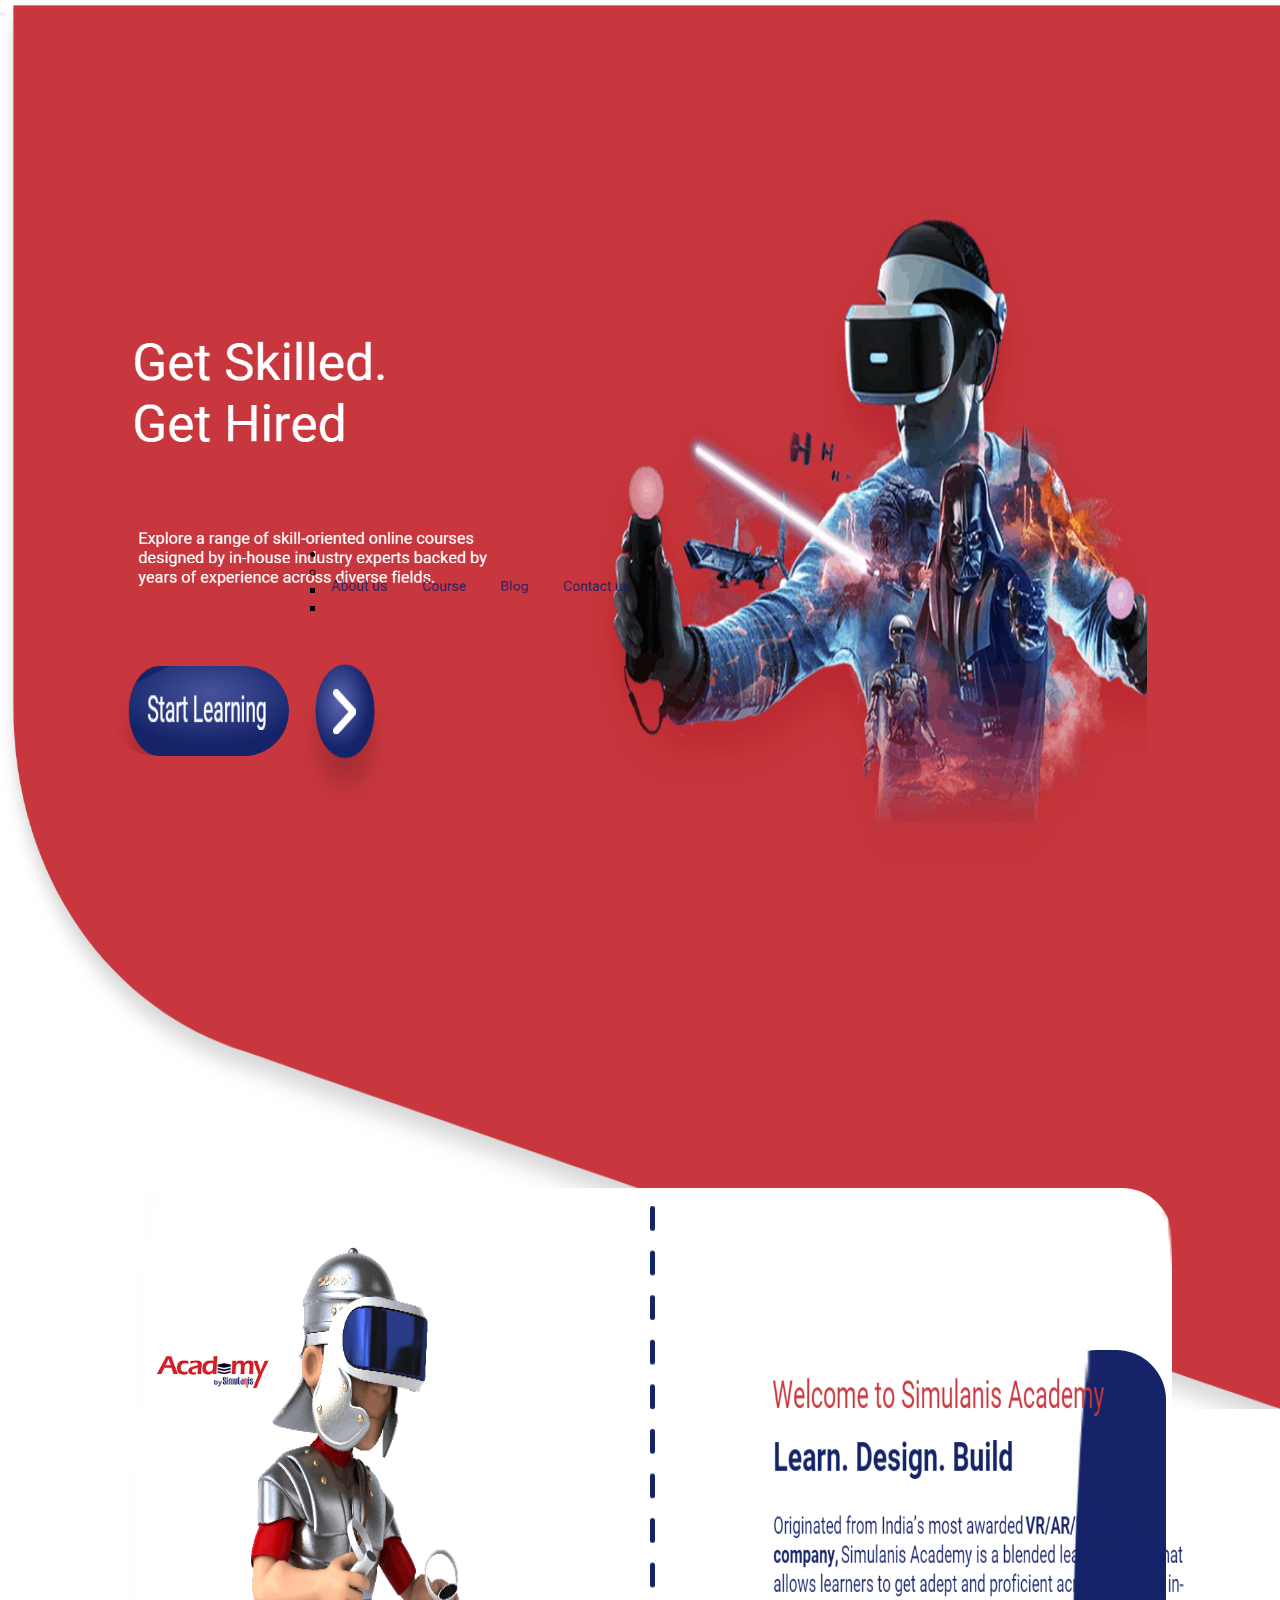
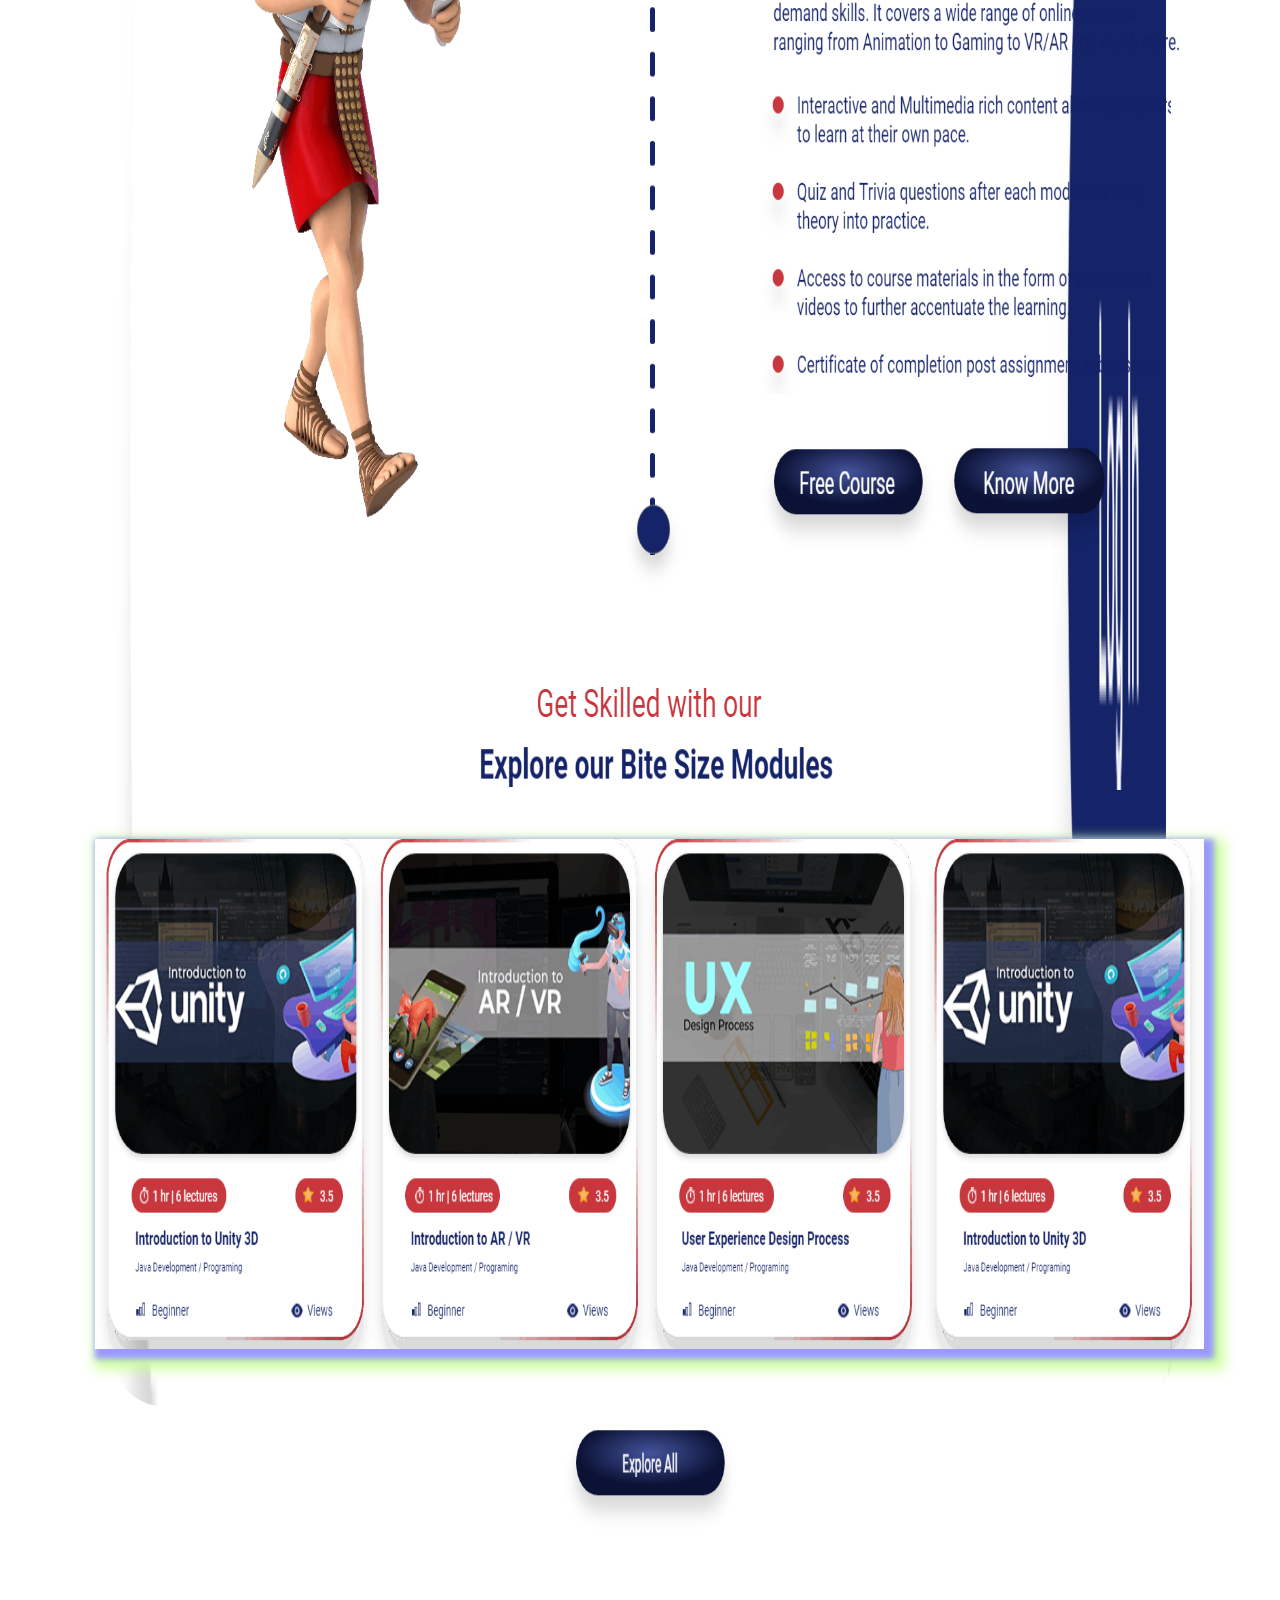
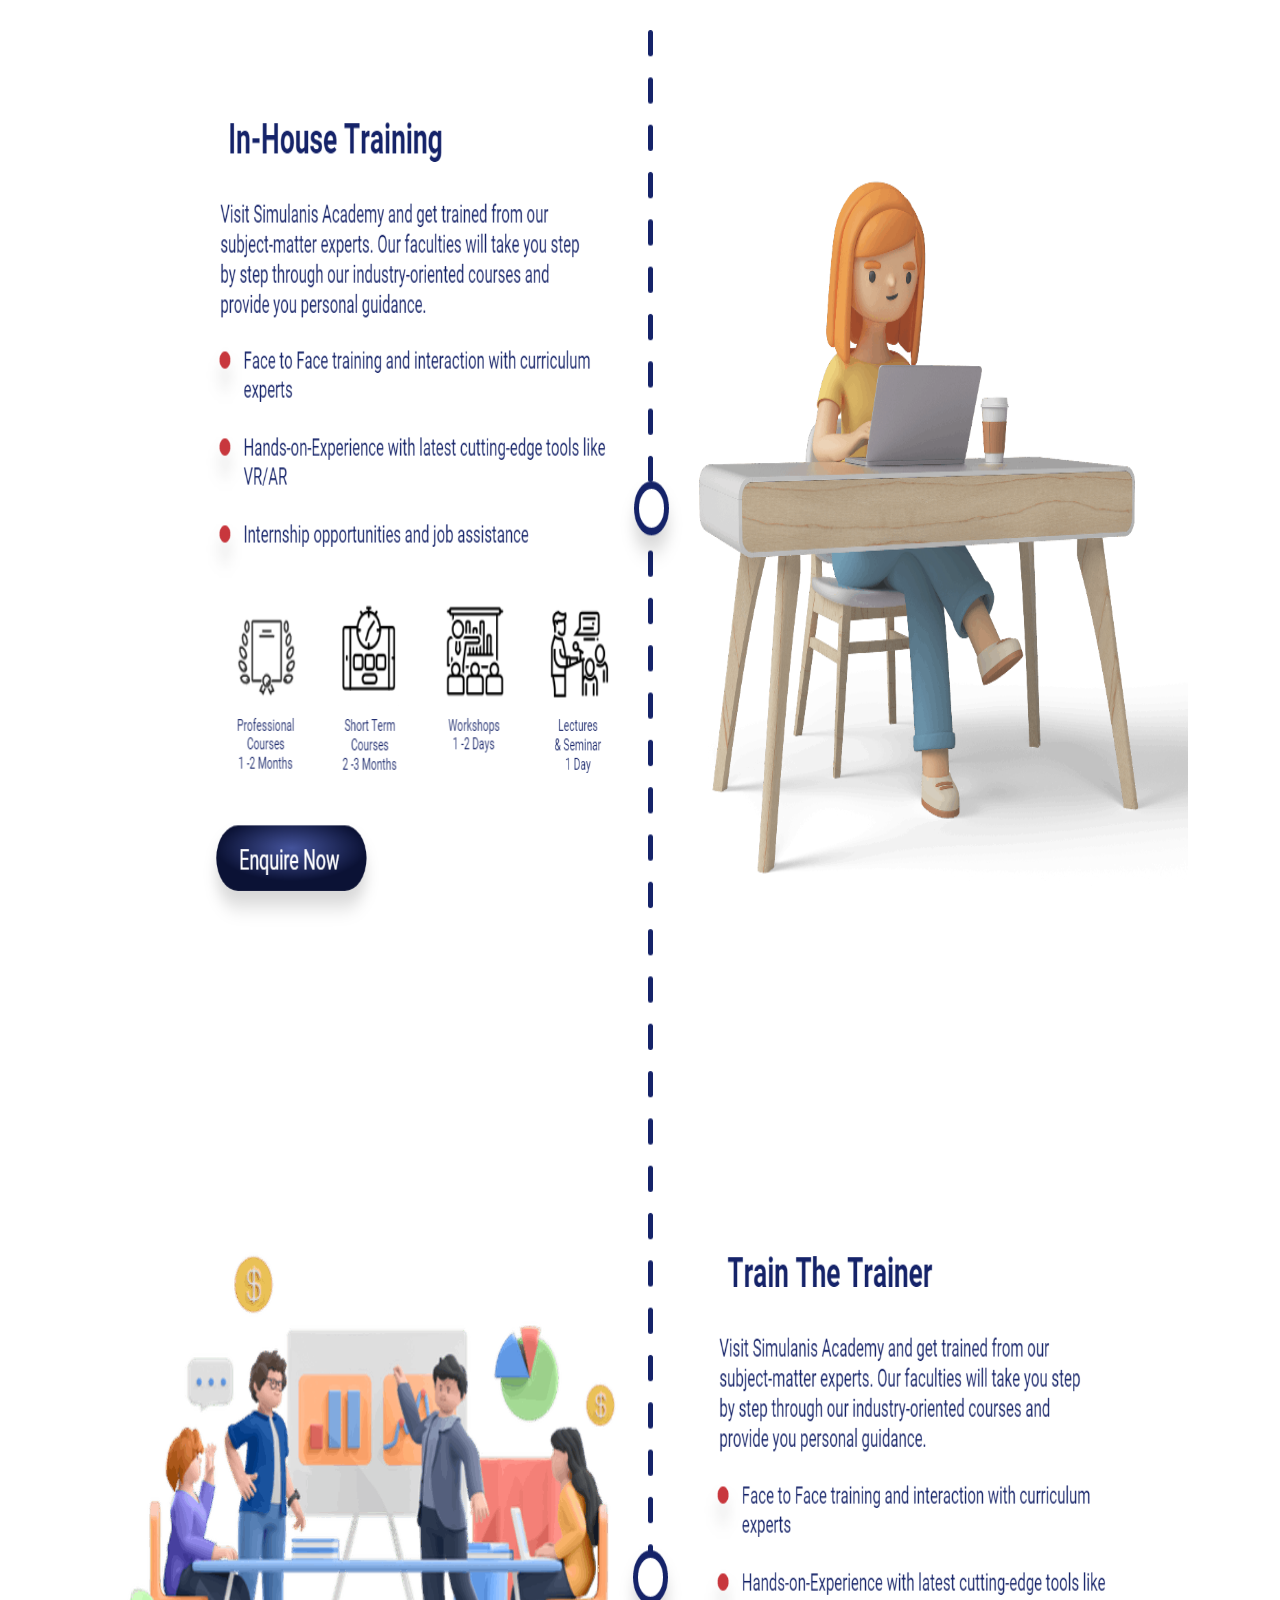
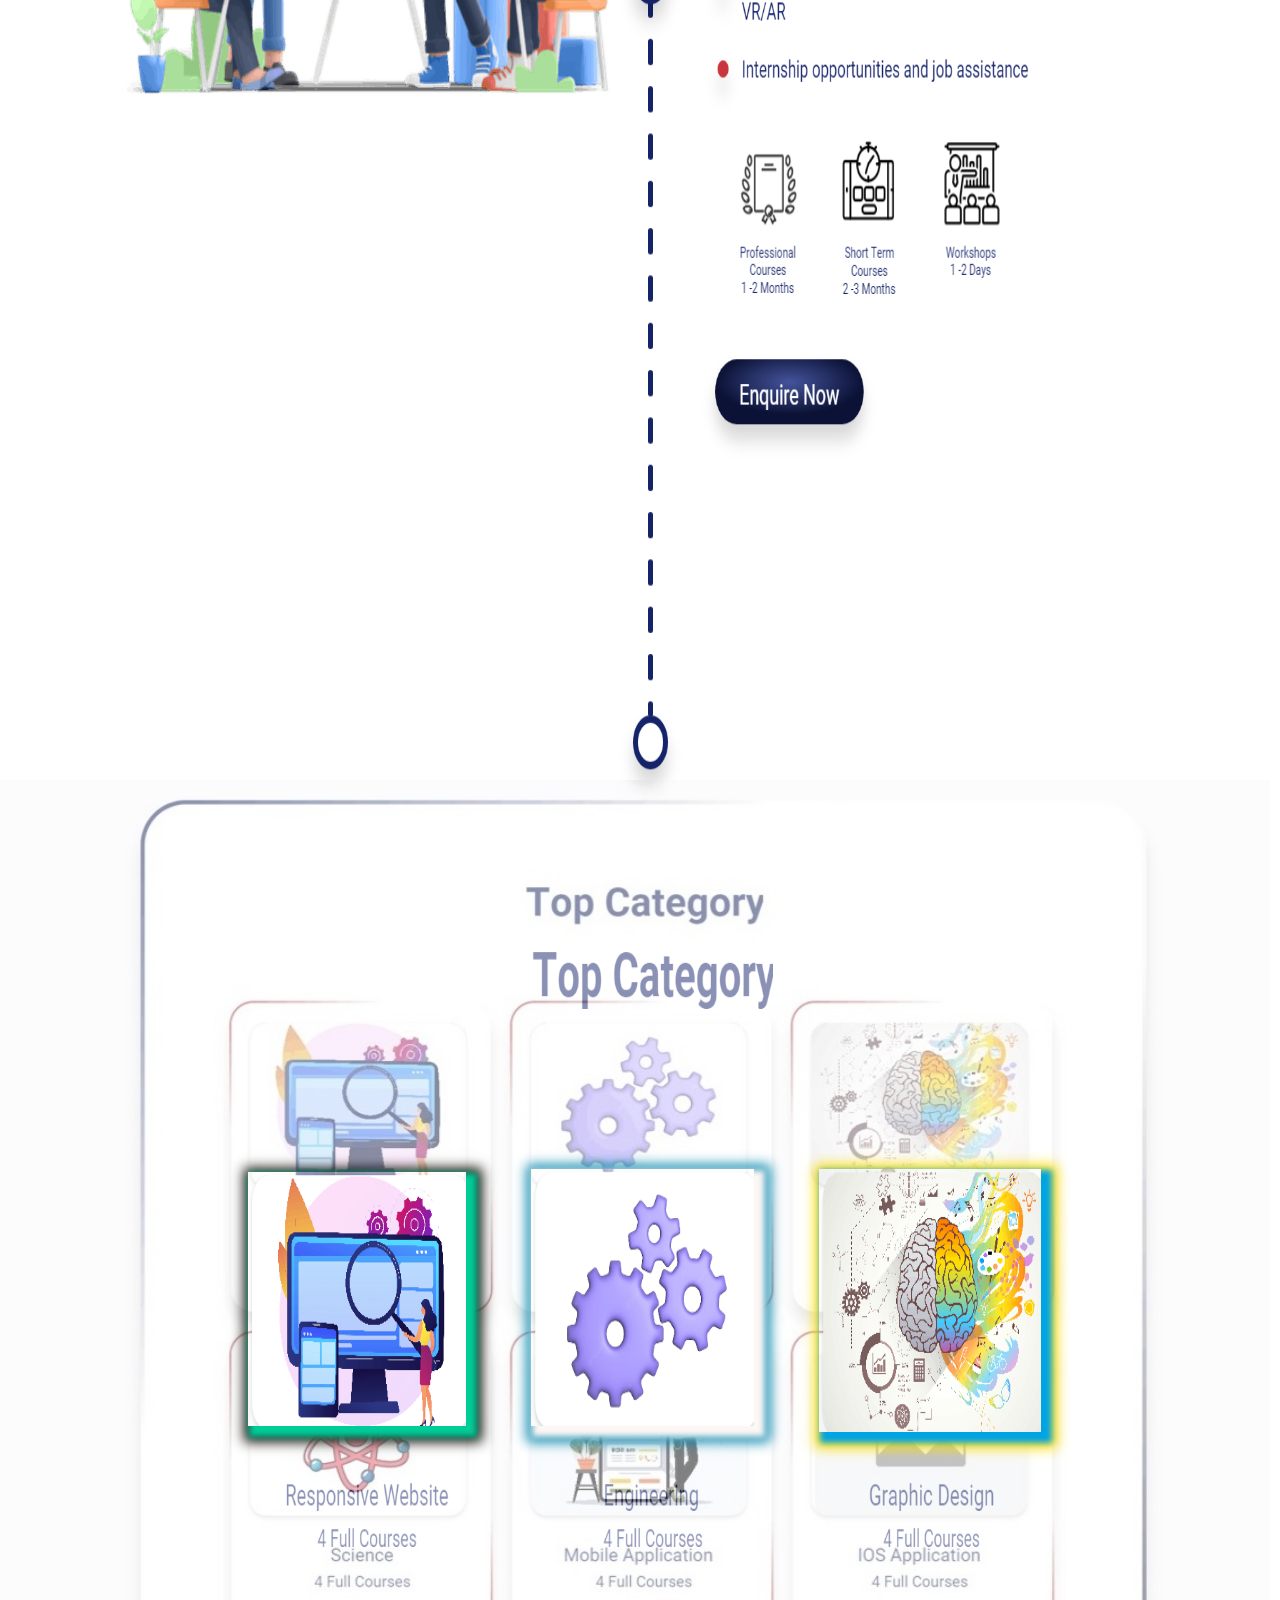
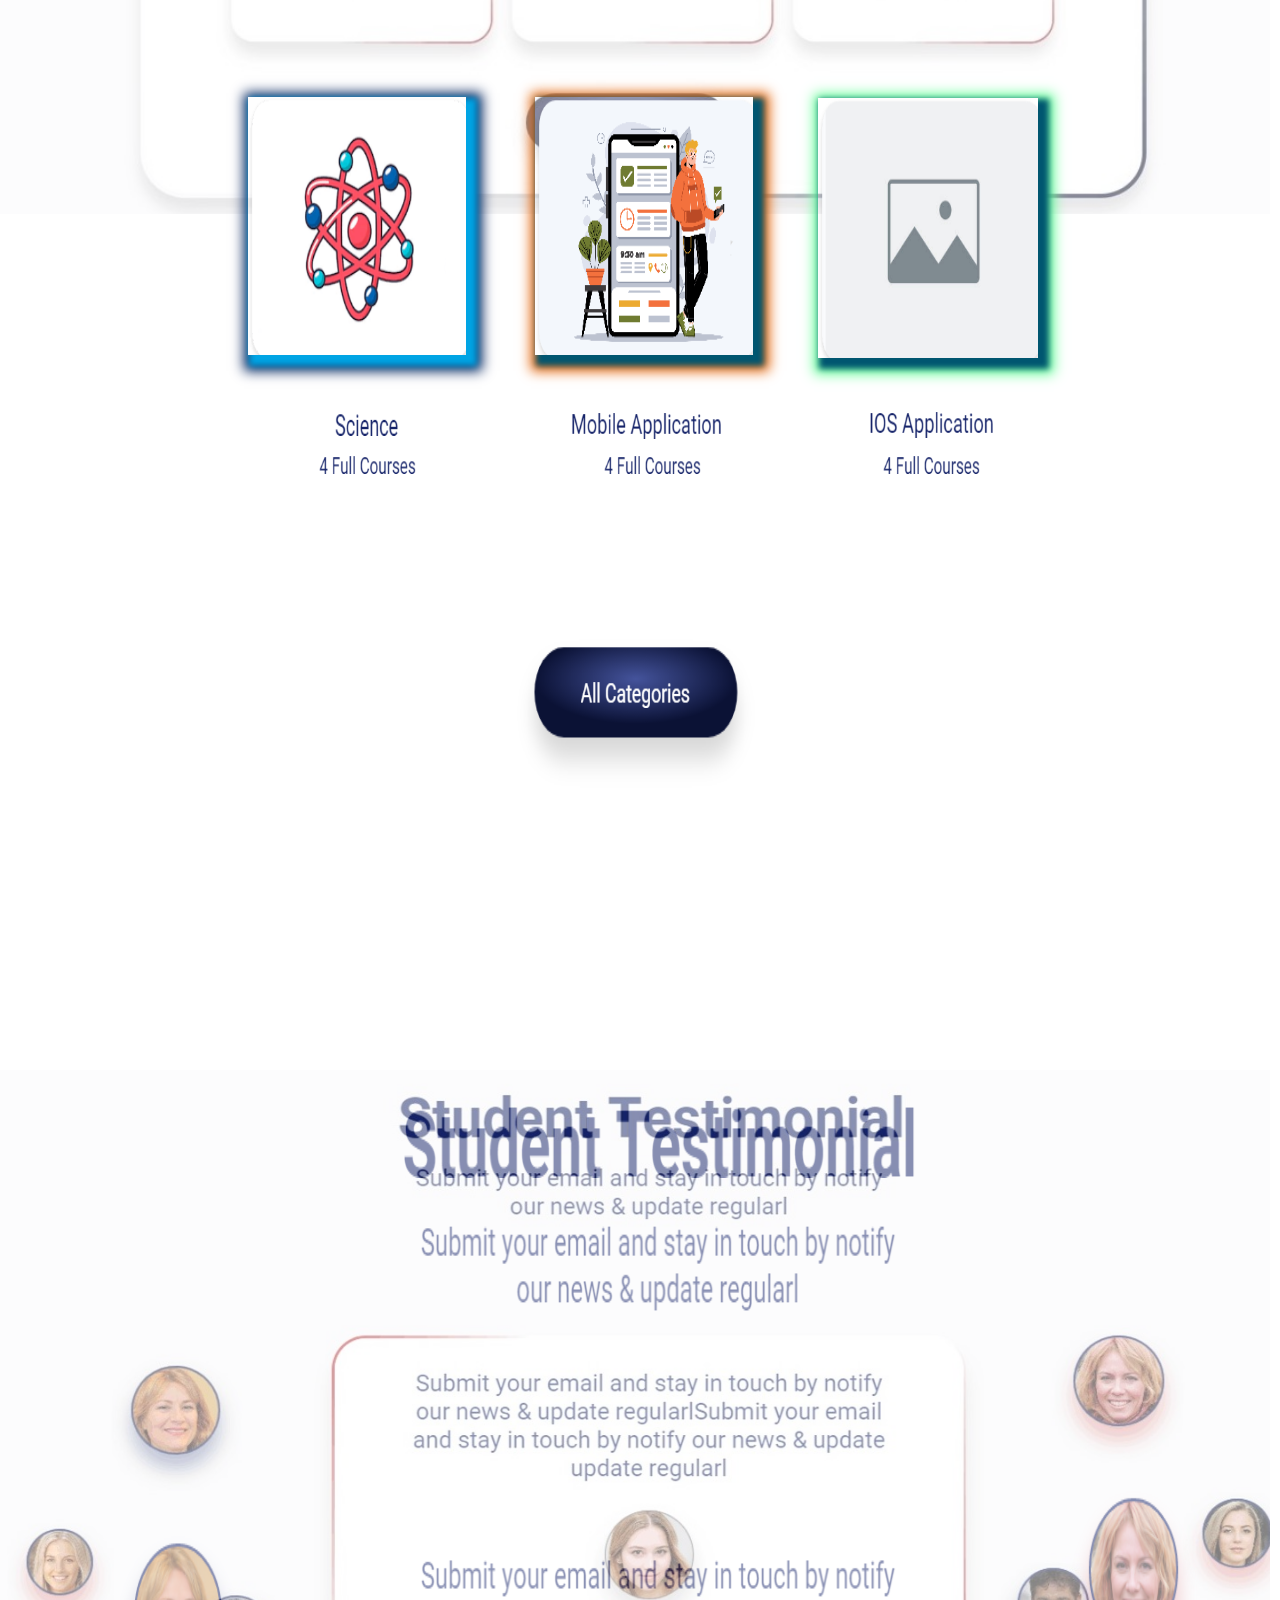
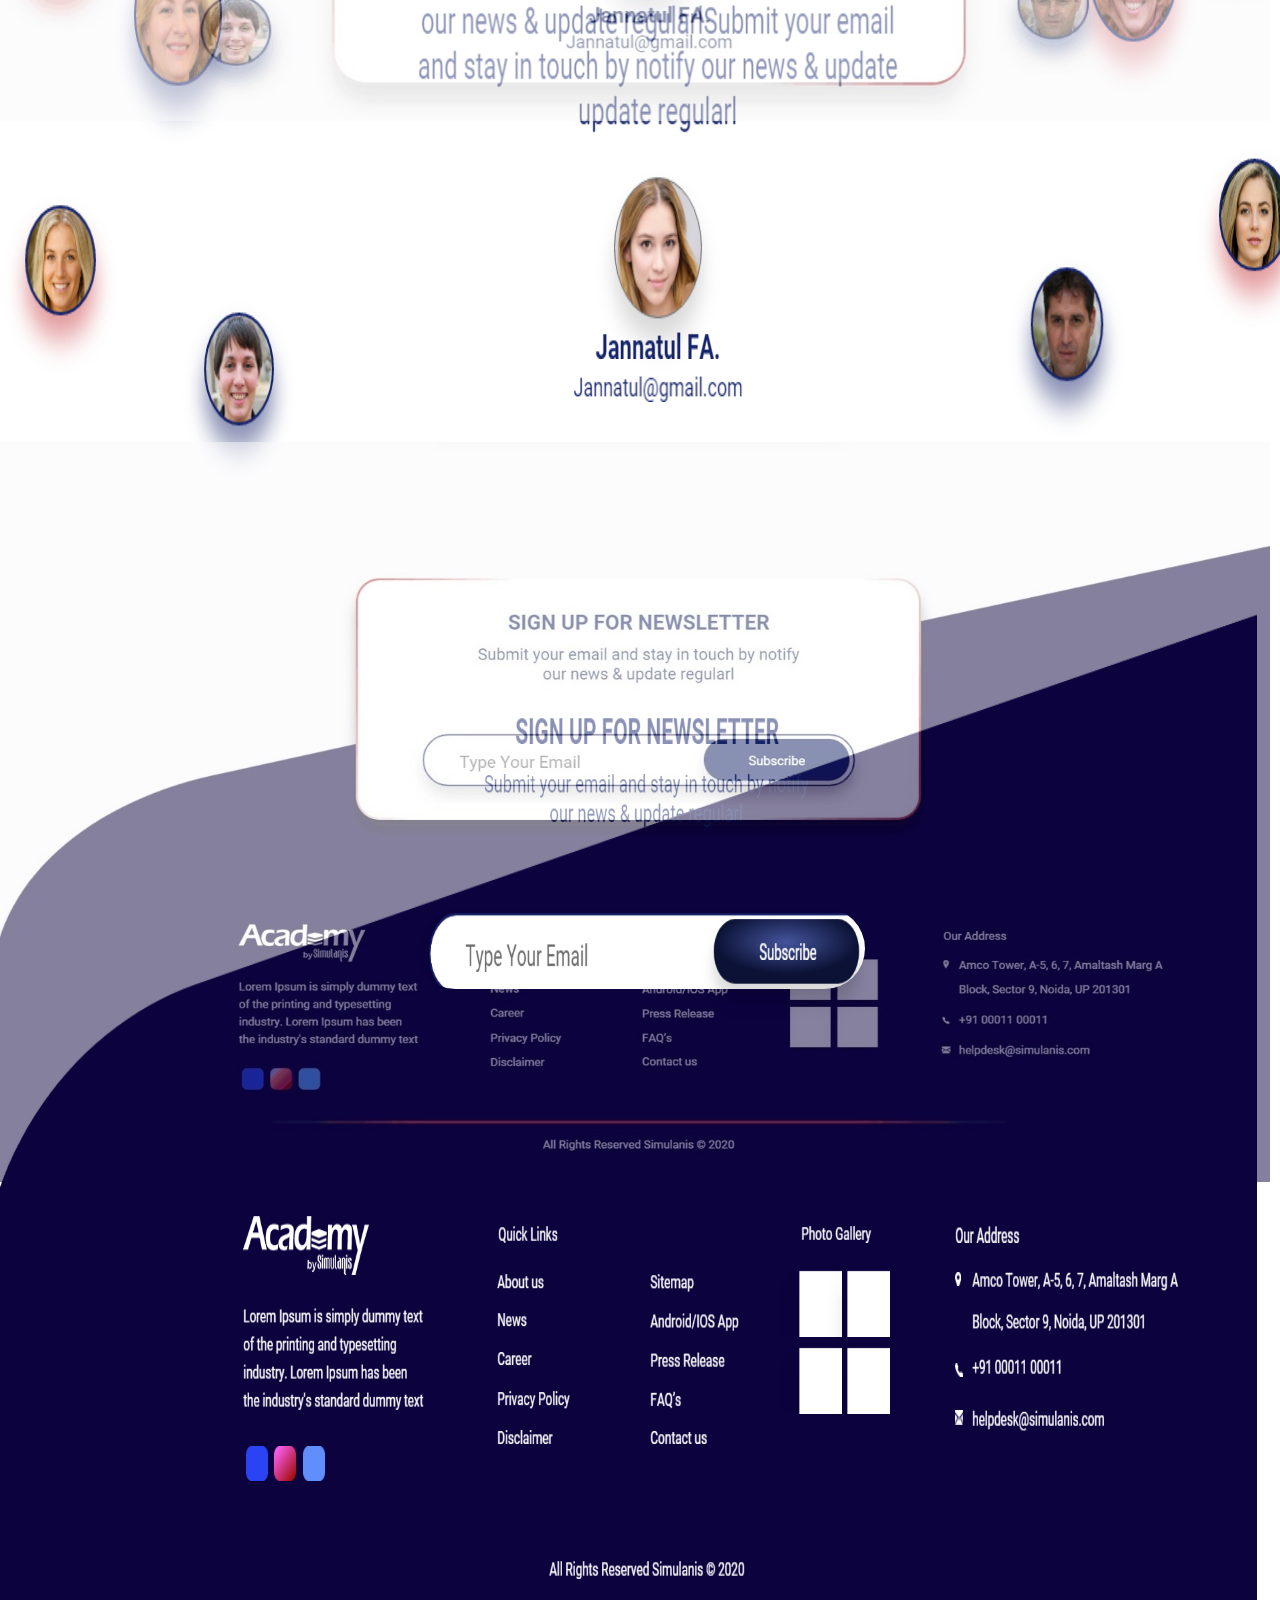
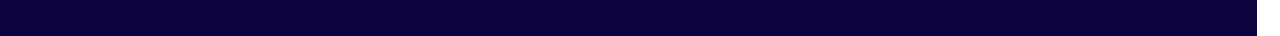
<file: index.html>
<!DOCTYPE html>
<html lang="en">

<head>
  <meta charset="UTF-8">
  <meta http-equiv="X-UA-Compatible" content="IE=edge">
  <meta name="viewport" content="width=device-width, initial-scale=1.0">
  <title>Document</title>
  <link rel="stylesheet" href="style.css">
  <link href="https://cdn.jsdelivr.net/npm/bootstrap@5.2.2/dist/css/bootstrap.min.css" rel="stylesheet"
    integrity="sha384-Zenh87qX5JnK2Jl0vWa8Ck2rdkQ2Bzep5IDxbcnCeuOxjzrPF/et3URy9Bv1WTRi" crossorigin="anonymous">
</head>

<body>

  <div>
    <!-- <img class="img1" src="clone.jpg" alt=""> -->
    <div>
      <!-- <img class="clone" src="clone1.jpg" alt=""> -->
    </div>
    <div>
      <!-- <img class="clo" src="clone 2.jpg" alt=""> -->
    </div>
    <div>
      <!-- <img class="paradox" src="clone 3.jpg" alt=""> -->
    </div>
    <div>
      <img class="panthar" src="clone 4.jpg" alt="">
    </div>
    <div>
      <img class="spider" src="clone 5.jpg" alt="">
    </div>
    <div>
      <img class="Thor" src="clone 6.jpg" alt="">
    </div>


    <div>
      <img class="Tannu" src="Path 1.png" alt="">
    </div>

    <nav class="navbar navbar-expand-lg">
      <img class="Rect" src="Rectangle 1.png" alt="">
      <img class="log" src="Rectangle 2.png" alt="">
      <img class="Login" src="Log In.png" alt="">
      <div class="container">
        <a class="navbar-brand" href="#"><img class="img" src="logo .png" alt="logo" style="width: 100px;"></a>
        <button class="navbar-toggler" type="button" data-bs-toggle="offcanvas" data-bs-target="#navbarOffcanvasLg"
          aria-controls="navbarOffcanvasLg">
          <span class="navbar-toggler-icon"></span>
        </button>
        <div class="nav">
          <div class="offcanvas offcanvas-end" tabindex="-1" id="navbarOffcanvasLg"
            aria-labelledby="navbarOffcanvasLgLabel">
            <div class="collapse navbar-collapse" id="navbarSupportedContent">
              <ul class="navbar-nav me-auto mb-2 mb-lg-0">
                <li class="nav-item">
                  <a class="nav-link active" aria-current="page" href="#"><img class="AU" src="About us .png"
                      alt=""></a>
                </li>
                <div class="collapse navbar-collapse" id="navbarSupportedContent">
                  <ul class="navbar-nav me-auto mb-2 mb-lg-0">
                    <li class="nav-item">
                      <a class="nav-link active" aria-current="page" href="#"><img class="course" src="Course .png"
                          alt=""></a>
                    </li>
                    <div class="collapse navbar-collapse" id="navbarSupportedContent">
                      <ul class="navbar-nav me-auto mb-2 mb-lg-0">
                        <li class="nav-item">
                          <a class="nav-link active" aria-current="page" href="#"><img class="blog" src="Blog .png"
                              alt=""></a>
                        </li>
                        <div class="collapse navbar-collapse" id="navbarSupportedContent">
                          <ul class="navbar-nav me-auto mb-2 mb-lg-0">
                            <li class="nav-item">
                              <a class="nav-link active" aria-current="page" href="#"><img class="CU"
                                  src="Contact us .png" alt=""></a>
                            </li>
                            <img class="search" src="search.png" alt="">


                        </div>







                        <!-- <form class="d-flex" role="search">
              <input class="form-control me-2" type="search" placeholder="Search" aria-label="Search">
              <button class="btn btn-outline-success" type="submit">Search</button>
            </form>  -->
                    </div>
                </div>
    </nav>
  </div>

  <img class="Get" src="Get Skilled._Ge.png" alt="">

  <img class="exp" src="Explore a range.png" alt="">

  <img class="st" src="Rectangle 7.png" alt="">

  <img class="sl" src="Start Learning.png" alt="">

  <img class="R8" src="Rectangle 8.png" alt="">

  <img class="AR" src="chevron-back.png" alt="">

  <div>

    <img class="psvr" src="psvr-overview-e.png" alt="">
  </div>


  <img class="super" src="3d-illustration.png" alt="">
  <img class="hero" src="Path 7025.png" alt="">
  <img class="OL" src="Ellipse 1.png" alt="">
  </div>


  <img class="wel" src="Welcome to Simu.png" alt="">
  <img class="learn" src="Learn. Design. .png" alt="">
  <img class="of" src="Originated from.png" alt="">
  <!-- <img class="IA" src="Interactive and.png" alt=""> -->
  <img class="IA" src="Group 170.png" alt="">
  <img class="AK" src="Rectangle 298.png" alt="">
  <img class="FC" src="Free Course.png" alt="">
  <img class="TK" src="Rectangle 298.png" alt="">
  <img class="KM" src="Know More.png" alt="">


  <div>
    <img class="NS" src="Get Skilled wit.png" alt="">
    <img class="EB" src="Explore our Bit.png" alt="">
  </div>

  <div>
    <img class="NT" src="Scroll Group 2.png" alt="">
  </div>
  <div>
    <img class="XL" src="Rectangle 298.png" alt="">
    <img class="MTV" src="Explore All.png" alt="">
    <img class="King" src="In-House Traini.png" alt="">
    <img class="Line" src="Line.png" alt="">
    <img class="Circle" src="Ellipse 38.png" alt="">
    <img class="CR" src="Ellipse 38.png" alt="">
    <img class="AT" src="Ellipse 38.png" alt="">
    <img class="VS" src="Visit Simulanis.png" alt="">
    <img class="GP" src="Group 172.png" alt="">
    <img class="IPL" src="Group 174.png" alt="">
    <img class="Model" src="Model.png" alt="">
    <img class="BT" src="business-traini.png" alt="">
    <img class="RJ" src="Rectangle 298.png" alt="">
    <img class="JK" src="Enquire Now.png" alt="">
    <img class="LS" src="Train The Train.png" alt="">
    <img class="ASR" src="Visit Simulanis.png" alt="">
    <img class="DG" src="Group 172.png" alt="">
    <img class="wc" src="Group 175.png" alt="">
    <img class="TL" src="Rectangle 298.png" alt="">
    <img class="PL" src="Enquire Now.png" alt="">
  </div>

  <div>
    <img class="RCR" src="Top Category.png" alt="">
    <img class="RIP" src="cp.png" alt="">
    <img class="RW" src="Responsive Webs.png" alt="">
    <img class="RRR" src="Full Courses.png" alt="">
    <img class="WFRG" src="3d-rendering-se.png" alt="">
    <img class="ES" src="Engineering.png" alt="">
    <img class="SM" src="Full Courses.png" alt="">
    <img class="LML" src="em.png" alt="">
    <img class="GD" src="Graphic Design.png" alt="">
    <img class="NN" src="Full Courses.png" alt="">
    <img class="NKT" src="molecule-atom-i.png" alt="">
    <img class="SE" src="Science.png" alt="">
    <img class="RM" src="Full Courses.png" alt="">
    <img class="BFF" src="Mobile.png" alt="">
    <img class="MA" src="Mobile Applicat.png" alt="">
    <img class="BH" src="Full Courses.png" alt="">
    <img class="Blank" src="istockphoto-122.png" alt="">
    <img class="IOS" src="IOS Application.png" alt="">
    <img class="IMY" src="Full Courses.png" alt="">
    <img class="CF" src="Rectangle 298.png" alt="">
    <img class="AC" src="All Categories.png" alt="">
  </div>

  <div>
    <img class="AB" src="Student Testimo.png" alt="">
    <img class="SI" src="Submit your ema.png" alt="">
    <img class="BAD" src="Ellipse 4.png" alt="">
    <img class="HONEY" src="Ellipse 7.png" alt="">
    <img class="DC" src="Ellipse 5.png" alt="">
    <img class="sukki" src="Ellipse 9.png" alt="">
    <img class="SK" src="Ellipse 6.png" alt="">
    <img class="ST" src="Ellipse 8.png" alt="">
    <img class="SP" src="Submit your ema para.png" alt="">
    <img class="pick" src="Ellipse 10.png" alt="" >
    <img class="JF" src="Jannatul FA..png" alt="">
    <img class="DJ" src="Jannatul@gmail..png" alt="">
  </div>

  <div>
    <img class="FP" src="Footer Path .png" alt="">
    <img class="SUFN" src="SIGN UP FOR NEW.png" alt="">
    <img class="SA" src="se.png" alt="">
    <img class="Footer" src="Rectangle footer.png" alt="">
    <img class="Email" src="Type Your Email.png" alt="">
    <img class="KGF" src="Rectangle 298.png" alt="">
    <img class="Subscribe" src="Subscribe.png" alt="">
    <img class="ROM" src="footerlogo.png" alt="">
    <img class="Lorem" src="Lorem Ipsum is .png" alt="">
    <img class="Box" src="Rectangle 102.png" alt="">
    <img class="Box1" src="Rectangle 103.png" alt="">
    <img class="Box2" src="Rectangle 104.png" alt="">
    <img class="Quick" src="Quick Links.png" alt="">
    <img class="USA" src="About us_News_C.png" alt="">
    <img class="UK" src="Sitemap_Android.png" alt="">
    <img class="PG" src="Photo Gallery.png" alt="">
    <img class="CALL" src="Rectangle 153.png" alt="">
    <img class="RAAT" src="Rectangle 154.png" alt="">
    <img class="KAL" src="Rectangle 155.png" alt="">
    <img class="STAND" src="Rectangle 156.png" alt="">
    <img class="ADDRESS" src="Our Address.png" alt="">
    <img class="TOWER" src="Amco Tower, A-5.png" alt="">
    <img class="PHONE" src="Phone.png" alt="">
    <img class="LOCATION" src="Location.png" alt="">
    <img class="TIMBER" src="call.png" alt="">
    <img class="MAIL" src="mail.png" alt="">
    <img class="RIGHT" src="All Rights Rese.png" alt="">
  </div>

</body>

</html>
</file>
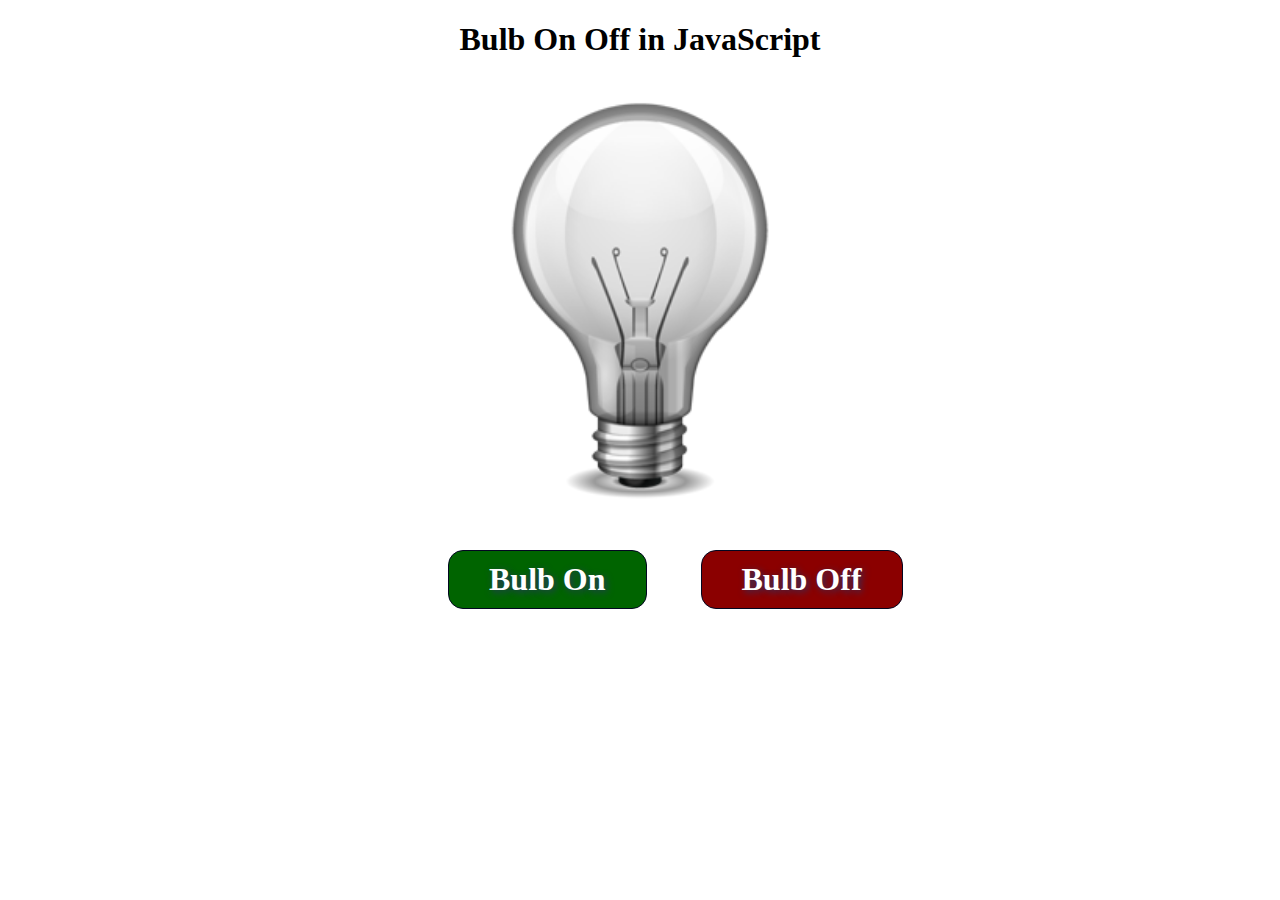
<file: bulb-on-off.html>
<!DOCTYPE html>
<html lang="en">
   <head>
      <title>Bulb On Off</title>
      <style>
		 h1{
		 text-align: center;
		 }
         #bulb{
         width:100%;
         height:auto;
         max-width:400px;
         max-height: 500px;
         padding-top:20px;
         display: block;
         margin-left: auto;
         margin-right: auto;
         width: 50%;
         }
         .myButton {
         border-radius:15px;
         border:1px solid #030721;
         display:inline-block;
         cursor:pointer;
         background: #006400;
         color:#ffffff;
         font-family:Georgia;
         font-size:32px;
         font-weight:bold;
         padding:10px 40px;
         text-decoration:none;
         text-shadow:2px 2px 7px #283466;
         margin-left: 440px;
         margin-top: 50px;  
         }
         .myButton:hover {
         background-color:#00ff00;
         }
         .myButton:active {
         position:relative;
         top:1px;
         }
         .myButton1 {
         border-radius:15px;
         border:1px solid #030721;
         display:inline-block;
         cursor:pointer;
         background: #8b0000;
         color:#ffffff;
         font-family:Georgia;
         font-size:32px;
         font-weight:bold;
         padding:10px 40px;
         text-decoration:none;
         text-shadow:2px 2px 7px #283466;
         margin-left: 50px;
         margin-top: 50px;
         }
         .myButton1:hover {
         background-color:red;
         }
         .myButton1:active {
         position:relative;
         top:1px;
         }
      </style>
      <script>
         function bulbon()
         {
         document.getElementById("bulb").src="bulb-on.png";
         document.getElementById("bulbstatus").element.innerHTML = "Bulb in On Now!";
         }

         function bulboff()
         {
         document.getElementById("bulb").src="bulb-off.png";
         }
      </script>
   </head>
   <body>
      <div>
		 <h1 id="bulbstatus">Bulb On Off in JavaScript</h1>
         <img id="bulb" src="bulb-off.png">
         <input type="button" class="myButton" value="Bulb On" onclick="bulbon()">
         <input type="button" class="myButton1" value="Bulb Off" onclick="bulboff()">
      </div>
   </body>
</html>
</file>
<file: style.css>
*{
    margin: 0px;
    padding: 0px;
}
body{
    /* background-image: url('Path 1.png');
    background-position: center;
    background-repeat: no-repeat;
    height: 580px;
    margin-top: 0px;
    border-radius: 0px; */

    min-height: 100vh;
    width: 100vw;
    /* overflow-x: hidden; */

}

.Tannu{
    position:absolute;
    top: auto;
    left:auto;
    right: auto;
    width: 100.4%;
    height: 156.5%;
}


.img1{
    /* width: 1060px; */
    width: 1270px;
    position: absolute;
    top: 0%;
    left: 0%;
    /* -webkit-transform: translateY(-50%);
    -ms-transform: translateY(-50%);
    transform: translateY(-0%); */
    z-index: 2;
    opacity: 0.5;
}


.clone{
    width: 1270px;
    position: absolute;
    top: 130%;
    left: 0%;
    z-index: 2;
    opacity: 0.5;
}

.clo{
    width: 1270px;
    position: absolute;
    top: 250%;
    left: 0%;
    z-index: 2;
    opacity: 0.5;
}

.paradox{
    width: 1270px;
    position: absolute;
    top: 330%;
    left: 0%;
    z-index: 2;
    opacity: 0.5;
}

.panthar{
    width: 1270px;
    position: absolute;
    top: 620%;
    left: 0%;
    z-index: 2;
    opacity: 0.5;
}

.spider{
    width: 1270px;
    position: absolute;
    top: 830%;
    left: 0%;
    z-index: 2;
    opacity: 0.5;
}

.Thor{
    width: 1270px;
    position: absolute;
    top: 938%;
    left: 0%;
    z-index: 2;
    opacity: 0.5;
}

.img{
    position:absolute;
    top: 150%;
    right: 60%;
    bottom: 70%;
    left: 10%;
    z-index: 6;
    margin-top: 5px;
    margin-bottom: 10px;
    margin-left: 25px;
    min-height: 34px;
    min-width: 119px;
    margin-right: 100px;
    width: 190px;
    height: -11px;
}

.nav{
    position:absolute;
    top: 60%;
    right: 80%;
    bottom: 80%;
    left: 23.5%;
    z-index: 6;
    margin-top: 5px;
    margin-bottom: 10px;
    margin-left: 25px;
    min-height: 34px;
    min-width: 119px;
    margin-right: 100px;
}

.AU{
    position: absolute;
    top: 97%;
    left: 4%;
    height: 37%;
    width: 48%;
}

.course{
    position: absolute;
    top: 103%;
    left: 81%;
    right: 20%;
    bottom: 10%;
    height: 32%;
    width: 38%
}

.blog{
    position: absolute;
    top: 104%;
    left: 146%;
    right: 20%;
    bottom: 10%;
    height: 36%;
    width: 25%
}

.CU{
    position: absolute;
    top: 104%;
    left: 199%;
    right: 20%;
    bottom: 10%;
    height: 30%;
    width: 57% 
}

.Path{
    /* width: 1246%; */
    min-width: 100vw;
    max-width: 100vw;
    top: 0%;
    left: 10%;
    background-size: cover;
}

.Get{
    position:absolute;
    top: 37.9%;
    left: 10.3%;
    width: 20%;
    height: -20%;
}

.psvr{
    position: absolute;
    top: 18.2%;
    left: 44.6%;
    height: 83.5%;
    width: 45%;
}

.exp{
    position:absolute;
    top: 59%;
    left: 10.8%;
    width: 27.3%;
    height: -20%;
}

.search{
    position: absolute;
    top: 84.5%;
    left: 576.3%;
    width: 18.5%;
    height: -2%;
    cursor: pointer;
}

.search:hover{
    /* height: 5vh;
    width: 5vh; */
    cursor: pointer;
    opacity: 0.5;
    transition: all 0.5s ease-in-out;
}

.Rect{
    position: absolute;
    top: 132%;
    left: 8.8%;
    height: 202%;
    width: 82.8%;
    border-radius: 50px;
}

.log{
    position: absolute;
    top: 150%;
    left: 81.8%;
    height: 154%;
    width: 9.3%;
    border-radius: 50px;
}

.log:hover{
    cursor: pointer;
    opacity: 0.5;
    transition: all 0.5s ease-in-out;
}

.Login{
    position: absolute;
    top: 209.6%;
    left: 85.8%;
    height: 56%;
    width: 3.3%;
    cursor: pointer;
}

/* .Login:hover{
    cursor: pointer;
    opacity: 0.5;
    transition: all 0.5s ease-in-out;
} */

/* .Login:hover{
    width: 4%;
} */

.st{
    position: absolute;
    top: 74%;
    left: 8.6%;
    height: 10%;
    width: 14%;
    border-radius: 50px;
}

.st:hover{
    cursor: pointer;
    opacity: 0.5;
    transition: all 0.5s ease-in-out;
}

.sl{
    position: absolute;
    top: 77.1%;
    left: 11.5%;
    height: 4%;
    width: 9.4%;
    cursor: pointer;
}

/* .sl:hover{
    height: 5%;
    cursor: pointer;
    opacity: 0.5;
    transition: all 0.5s ease-in-out;
} */

.R8{
    position: absolute;
    top: 72.2%;
    left: 22.5%;
    height: 20%;
    width: 8.9%;
}

.R8:hover{
    cursor: pointer;
    opacity: 0.5;
    transition: all 0.5s ease-in-out;
}

.AR{
    position: absolute;
    top: 76.6%;
    left: 26%;
    height: 5%;
    width: 1.8%;
    cursor: pointer;
}

/* .AR:hover{
    height: 5.6%;
    cursor: pointer;
    opacity: 0.5;
    transition: all 0.5s ease-in-out;
} */

.super{
    position: absolute;
    top: 136%;
    left: 18.9%;
    height: 105%;
    width: 24%; 
}

.hero{
    position: absolute;
    top: 134.0%;
    left: 50.8%;
    height: 105.4%;
    width: 15;
}

.OL{
    position: absolute;
    top: 232.2%;
    left: 48.2%;
    height: 12%;
    width: 5.7%;
}

.wel{
    position: absolute;
    top: 153%;
    left: 60.3%;
    height: 4.3%;
    width: 30.5%;
}

.learn{
    position: absolute;
    top: 159.9%;
    left: 60.4%;
    height: 4.4%;
    width: 18.8%;
}

.of{
    position: absolute;
    top: 167.8%;
    left: 60.4%;
    height: 17%;
    width: 32.3%;
}

.IA{
    position: absolute;
    top: 187.8%;
    left: 59.3%;
    height: 33.8%;
    width: 32.2%;
}

.AK{
    position: absolute;
    top: 226%;
    left: 58.9%;
    height: 14%;
    width: 14.8%;
}

.AK:hover{
    cursor: pointer;
    opacity: 0.5;
    transition: all 0.5s ease-in-out;
}

.FC{
    position: absolute;
    top: 230%;
    left: 62.4%;
    height: 2.7%;
    width: 7.5%;
    cursor: pointer;
}

/* .FC:hover{
    height: 3%;
    cursor: pointer;
    opacity: 0.5;
    transition: all 0.5s ease-in-out;
} */

.TK{
    position: absolute;
    top: 225.9%;
    left: 73%;
    height: 14%;
    width: 14.9%;
    border-radius: 50px;
}

.TK:hover{
    cursor: pointer;
    opacity: 0.5;
    transition: all 0.5s ease-in-out;
}

.KM{
    position: absolute;
    top: 230%;
    left: 76.8%;
    height: 2.7%;
    width: 7.2%;
    cursor: pointer;
}

/* .KM:hover{
    height: 3%;
    cursor: pointer;
    opacity: 0.5;
    transition: all 0.5s ease-in-out;
} */

.NS{
    position: absolute;
    top: 254%;
    left: 41.9%;
    height: 3.4%;
    width: 17.6%; 
}

.EB{
    position: absolute;
    top: 260.7%;
    left: 37.4%;
    height: 4.5%;
    width: 27.7%; 
}


.NT{
    z-index: 2;
    position: absolute;
    top: 271%;
    left: 7.4%;
    height: 56.7%;
    width: 86.7%; 
    cursor: pointer;
    box-shadow: 5px 5px 6px 5px #9999FF, 10px 10px 12px 10px #CCFF99;
}

.NT:hover{
    cursor: pointer;
    opacity: 0.5;
    transition: all 0.5s ease-in-out;
}

.XL{
    position: absolute;
    top: 335%;
    left: 43.4%;
    height: 14%;
    width: 14.8%;
    border-radius: 70px;
}

.XL:hover{
    cursor: pointer;
    opacity: 0.5;
    transition: all 0.5s ease-in-out;
}

.MTV{
    position: absolute;
    top: 339%;
    left: 48.6%;
    height: 2.9%;
    width: 4.4%;
    cursor: pointer;
}

/* .MTV:hover{
    height: 3.6%;
    cursor: pointer;
    opacity: 0.5;
    transition: all 0.5s ease-in-out;
} */

.King{
    position: absolute;
    top: 369%;
    left: 17.8%;
    height: 4.6%;
    width: 16.7%;
}

.VS{
    position: absolute;
    top: 377.5%;
    left: 17.2%;
    height: 14%;
    width: 29.3%;
}

.GP{
    position: absolute;
    top: 393.9%;
    left: 16.1%;
    height: 34%;
    width: 31.9%;
}

.Model{
    position: absolute;
    top: 360%;
    left: 22%;
    height: 100%;
    width: 80%;
}

.BT{
    position: absolute;
    top: 478.5%;
    left: 8.2%;
    height: 89.6%;
    width: 42.5%;
}

.RJ{
    position: absolute;
    top: 445.5%;
    left: 15.3%;
    height: 14.2%;
    width: 14.9%;
}

.RJ:hover{
    cursor: pointer;
    opacity: 0.5;
    transition: all 0.5s ease-in-out;
}

.JK{
    position: absolute;
    top: 449.8%;
    left: 18.7%;
    height: 3%;
    width: 7.9%;
    cursor: pointer;
}

/* .JK:hover{
    height: 3.8%;
    cursor: pointer;
    opacity: 0.5;
    transition: all 0.5s ease-in-out;
} */

.LS{
    position: absolute;
    top: 495%;
    left: 56.8%;
    height: 3.5%;
    width: 16.4%;
}

.ASR{
    position: absolute;
    top: 503.5%;
    left: 56.2%;
    height: 14%;
    width: 29.4%;
}

.DG{
    position: absolute;
    top: 520%;
    left: 55%;
    height: 34%;
    width: 32%; 
}

.TL{
    position: absolute;
    top: 571.6%;
    left: 54.3%;
    height: 14%;
    width: 14.8%;
}

.TL:hover{
    cursor: pointer;
    opacity: 0.5;
    transition: all 0.5s ease-in-out;
}

.PL{
    position: absolute;
    top: 575.9%;
    left: 57.7%;
    height: 3%;
    width: 7.9%;
    cursor: pointer;
}

/* .PL:hover{
    height: 3.6%;
    cursor: pointer;
    opacity: 0.5;
    transition: all 0.5s ease-in-out;
} */


.IPL{
    position: absolute;
    top: 422%;
    left: 18.2%;
    height: 19.4%;
    width: 29.7%;
}

.wc{
    position: absolute;
    top: 548.2%;
    left: 57.5%;
    height: 17.8%;
    width: 21%;
}

.RCR{
    position: absolute;
    top: 639%;
    left: 41.6%;
    height: 6.4%;
    width: 18.8%;
}

.RIP{
    z-index: 2;
    position: absolute;
    top: 663.5%;
    left: 19.4%;
    height: 28.3%;
    width: 17%;
    cursor: pointer;
    box-shadow: 6px 6px 6px 5px #00CC99, 6px 6px 12px 10px #140d09;
}

.RIP:hover{
    cursor: pointer;
    opacity: 0.5;
    transition: all 0.5s ease-in-out;
}


.WFRG{
    z-index: 2;
    position: absolute;
    top: 663.2%;
    left: 41.5%;
    height: 28.6%;
    width: 17.4%;
    cursor: pointer;
    box-shadow: 6px 6px 6px 5px #FCF6F5FF, 6px 6px 12px 10px #0085ad;
}

.WFRG:hover{
    cursor: pointer;
    opacity: 0.5;
    transition: all 0.5s ease-in-out;
}

.LML{
    z-index: 2;
    position: absolute;
    top: 663.2%;
    left: 64%;
    height: 29.2%;
    width: 17.3%; 
    cursor: pointer;
    box-shadow: 6px 6px 6px 5px #00a4e4, 6px 6px 12px 10px #ffdd00;
}

.LML:hover{
    cursor: pointer;
    opacity: 0.5;
    transition: all 0.5s ease-in-out;
}

.NKT{
    z-index: 2;
    position: absolute;
    top: 721.9%;
    left: 19.4%;
    height: 28.7%;
    width: 17%;
    cursor: pointer;
    box-shadow: 6px 6px 6px 5px #00a4e4, 6px 6px 12px 10px  #00205b;
}

.NKT:hover{
    cursor: pointer;
    opacity: 0.5;
    transition: all 0.5s ease-in-out;
}

.BFF{
    z-index: 2;
    position: absolute;
    top: 721.9%;
    left: 41.8%;
    height: 28.7%;
    width: 17%;
    cursor: pointer;
    box-shadow: 6px 6px 6px 5px  #005670, 6px 6px 12px 10px   #e66000;
}

.BFF:hover{
    cursor: pointer;
    opacity: 0.5;
    transition: all 0.5s ease-in-out;
}

.Blank{
    z-index: 2;
    position: absolute;
    top: 722%;
    left: 63.9%;
    height: 28.9%;
    width: 17.2%;
    cursor: pointer;
    box-shadow: 6px 6px 6px 5px  #005670, 6px 6px 12px 10px   #66FF99;
}

.Blank:hover{
    cursor: pointer;
    opacity: 0.5;
    transition: all 0.5s ease-in-out;
}

.RW{
    position: absolute;
    top: 698%;
    left: 22.3%;
    height: 3.2%;
    width: 12.8%;
}

.RRR{
    position: absolute;
    top: 703%;
    left: 24.8%;
    height: 2.2%;
    width: 7.8%;
}

.ES{
    position: absolute;
    top: 698.1%;
    left: 47.2%;
    height: 3.1%;
    width: 7.5%;
}

.SM{
    position: absolute;
    top: 703%;
    left: 47.1%;
    height: 2.2%;
    width: 7.8%;
}

.GD{
    position: absolute;
    top: 698%;
    left: 67.9%;
    height: 3.2%;
    width: 9.8%;
}

.NN{
    position: absolute;
    top: 703%;
    left: 69%;
    height: 2.2%;
    width: 7.6%;
}

.SE{
    position: absolute;
    top: 757%;
    left: 26.2%;
    height: 2.5%;
    width: 5%;
}

.RM{
    position: absolute;
    top: 761.7%;
    left: 24.9%;
    height: 2.1%;
    width: 7.6%;
}

.MA{
    position: absolute;
    top: 756.9%;
    left: 44.6%;
    height: 3%;
    width: 11.9%;
}

.BH{
    position: absolute;
    top: 761.7%;
    left: 47.2%;
    height: 2.1%;
    width: 7.6%;
}

.IOS{
    position: absolute;
    top: 756.8%;
    left: 67.9%;
    height: 3%;
    width: 9.8%;
}

.IMY{
    position: absolute;
    top: 761.7%;
    left: 69%;
    height: 2.1%;
    width: 7.6%;
}

.CF{
    z-index: 2;
    position: absolute;
    top: 780.7%;
    left: 39.6%;
    height: 19.4%;
    width: 20.2%;
}

.CF:hover{
    cursor: pointer;
    opacity: 0.5;
    transition: all 0.5s ease-in-out;
}

.AC{
    z-index: 2;
    position: absolute;
    top: 786.8%;
    left: 45.4%;
    height: 3%;
    width: 8.6%;
    cursor: pointer;
}

/* .AC:hover{
    height: 3.6%;
    cursor: pointer;
    cursor: pointer;
    opacity: 0.5;
    transition: all 0.5s ease-in-out;

} */

.AB{
    position: absolute;
    top: 834%;
    left: 31.4%;
    height: 8%;
    width: 40.2%;
}

.SI{
    position: absolute;
    top: 846.3%;
    left: 31.7%;
    height: 11.5%;
    width: 39.4%;
}

.SP{
    position: absolute;
    top: 883.4%;
    left: 31.7%;
    height: 22.1%;
    width: 39.4%;
}

.pick{
    position: absolute;
    top: 906%;
    left: 45.7%;
    height: 26%;
    width: 11.4%;
    cursor: pointer;
}

.JF{
    position: absolute;
    top: 925.7%;
    left: 46.5%;
    height: 3.1%;
    width: 9.7%;
}

.DJ{
    position: absolute;
    top: 930.5%;
    left: 44.8%;
    height: 3.1%;
    width: 13.3%;
}

.FP{
    position: absolute;
    top: 956.7%;
    right: 1.8%;
    width: 100.4%;
    height: 114%;
}

.SUFN{
    position: absolute;
    top: 968.5%;
    left: 40.2%;
    height: 3%;
    width: 20.7%;
}

.SA{
    position: absolute;
    top: 974.2%;
    left: 37%;
    height: 7.2%;
    width: 27%;
}

.Line{
    position: absolute;
    top: 358.9%;
    left: 50.6%;
    height: 254%;
}

.Circle{
    position: absolute;
    top: 407.2%;
    left: 47.9%;
    width: 6%;
    height: 13.2%;
}

.CR{
    position: absolute;
    top: 526%;
    left: 47.8%;
    width: 6%;
    height: 13.2%;
}

.AT{
    position: absolute;
    top: 611%;
    left: 47.8%;
    width: 6%;
    height: 13.2%;
}

.Footer{
    z-index: 2;
    position: absolute;
    top: 989.8%;
    left: 32.4%;
    height: 9%;
    width: 35.2%;
    border-radius: 50px;
}

.Footer:hover{
    cursor: pointer;
    opacity: 0.5;
    transition: all 0.5s ease-in-out;
}

.Email{
    z-index: 2;
    position: absolute;
    top: 993.5%;
    left: 36.3%;
    height: 3.4%;
    width: 9.6%;
    cursor: pointer;
}

/* .Email:hover{
    cursor: pointer;
    opacity: 0.5;
    transition: all 0.5s ease-in-out;
} */

.KGF{
    z-index: 2;
    position: absolute;
    top: 989.3%;
    left: 54.2%;
    height: 13.9%;
    width: 14.5%;
}

.KGF:hover{
    cursor: pointer;
    opacity: 0.5;
    transition: all 0.5s ease-in-out;
}

.Subscribe{
    z-index: 2;
    position: absolute;
    top: 993.6%;
    left: 59.3%;
    height: 2%;
    width: 4.5%;    
    cursor: pointer;  
}

/* .Subscribe:hover{
    height: 3.6%;
    cursor: pointer;
    opacity: 0.5;
    transition: all 0.5s ease-in-out;
} */

.ROM{
    position: absolute;
    top: 1024%;
    left: 19%;
    height: 6.6%;
    width: 9.8%; 
}

.Lorem{
    position: absolute;
    top: 1033.8%;
    left: 19%;
    height: 12%;
    width: 14.1%;
}

.Box{
    position: absolute;
    top: 1049.5%;
    left: 19.2%;
    height: 3.9%;
    width: 1.7%;
}

.Box1{
    position: absolute;
    top: 1049.5%;
    left: 21.4%;
    height: 3.9%;
    width: 1.7%;
}

.Box2{
    position: absolute;
    top: 1049.5%;
    left: 23.7%;
    height: 3.9%;
    width: 1.7%;
}

.Quick{
    position: absolute;
    top: 1025%;
    left: 38.9%;
    height: 2%;
    width: 4.7%;    
}

.USA{
    position: absolute;
    top: 1030.3%;
    left: 38.8%;
    height: 19%;
    width: 5.7%;
}

.UK{
    position: absolute;
    top: 1030.3%;
    left: 50.8%;
    height: 19%;
    width: 6.9%;
}

.PG{
    position: absolute;
    top: 1025%;
    left: 62.6%;
    height: 2%;
    width: 5.5%;
}

.CALL{
    position: absolute;
    top: 1029.4%;
    left: 60.8%;
    height: 8%;
    width: 5%;
}

.RAAT{
    position: absolute;
    top: 1029.4%;
    left: 64.5%;
    height: 8%;
    width: 5%;
}

.KAL{
    position: absolute;
    top: 1038%;
    left: 64.5%;
    height: 8%;
    width: 5%;
}

.STAND{
    position: absolute;
    top: 1038%;
    left: 60.8%;
    height: 8%;
    width: 5%;
}

.ADDRESS{
    position: absolute;
    top: 1025%;
    left: 74.6%;
    height: 2%;
    width: 5.1%;
}

.TOWER{
    position: absolute;
    top: 1029.7%;
    left: 75.9%;
    height: 9%;
    width: 16.4%;
}

.PHONE{
    position: absolute;
    top: 1039.3%;
    left: 75.9%;
    height: 9%;
    width: 16.4%;
}

.LOCATION{
    position: absolute;
    top: 1030.2%;
    left: 74.6%;
    height: 1.6%;
    width: 0.5%;
}

.TIMBER{
    position: absolute;
    top: 1040.3%;
    left: 74.6%;
    height: 1.6%;
    width: 0.6%;
}

.MAIL{
    position: absolute;
    top: 1045.6%;
    left: 74.6%;
    height: 1.6%;
    width: 0.6%;
}

.RIGHT{
    position: absolute;
    top: 1062.2%;
    left: 42.9%;
    height: 2.1%;
    width: 15.3%;
}

.BAD{
    position: absolute;
    top: 880%;
    left: 8.2%;
    height: 26.2%;
    width: 11.4%;
}

.HONEY{
    position: absolute;
    top: 875%;
    left: 82.8%;
    height: 26.2%;
    width: 11.5%;
}

.DC{
    position: absolute;
    top: 909%;
    left: -0.5%;
    height: 23%;
    width: 10.4%;
}

.sukki{
    position: absolute;
    top: 903.9%;
    left: 92.9%;
    height: 23%;
    width: 10.2%;
}

.SK{
    position: absolute;
    top: 921%;
    left: 13.7%;
    height: 23%;
    width: 10%;
}

.ST{
    position: absolute;
    top: 916%;
    left: 78.2%;
    height: 23%;
    width: 10.3%; 
}
</file>
